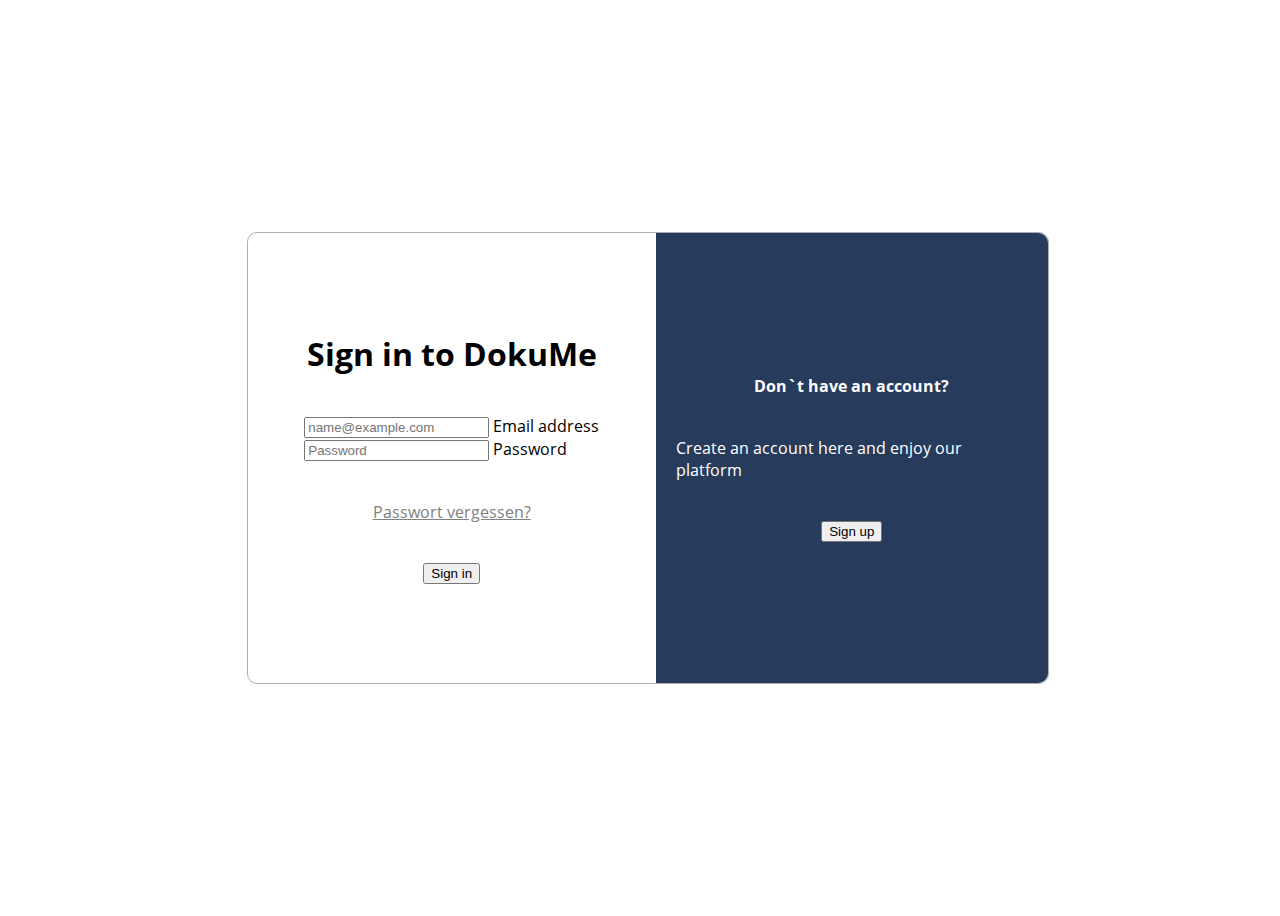
<file: login.html>
<!DOCTYPE html>
<html lang="en">
<head>
  <meta charset="UTF-8">
  <meta http-equiv="X-UA-Compatible" content="IE=edge">
  <meta name="viewport" content="width=device-width, initial-scale=1.0">
  <title>DokuMe</title>
  <link href="https://cdn.jsdelivr.net/npm/bootstrap@5.0.2/dist/css/bootstrap.min.css" rel="stylesheet" integrity="sha384-EVSTQN3/azprG1Anm3QDgpJLIm9Nao0Yz1ztcQTwFspd3yD65VohhpuuCOmLASjC" crossorigin="anonymous">
  <link rel="stylesheet" href="websiteNEWASSETS/fonts/Open_Sans/OpenSans.css">
  
  <style>
    body {
      font-family: 'Open Sans';
      display: flex; 
      width: 100%;
      height: 100vh;
      justify-content: center;
      align-items: center;
    }
    h1 {
      font-weight: bold;
    }
    .loginDIV {
      display: flex;
      border: 1px solid #ADADAD;
      border-radius: 10px;
      height: 50vh;
      width: 70%;
      max-width: 800px;
    }
    .loginDIV > * {
      display: flex;
      flex-direction: column;
      align-items: center;
      justify-content: center;
      padding: 20px;
      flex-grow: 1;
    }
    .loginDIV > div > *, .fg > * {
      margin: 20px;
    }
    .loginDIV > div:nth-child(2) {
      position: relative;
      background-color: #273B5D;
      border-top-right-radius: 10px;
      border-bottom-right-radius: 10px;
      color: #fff;
      width: 40%;
      background-image: url(https://dokume.net/websiteNEWASSETS/img/index/index_1.jpg);
      background-size: cover;
      background-position: center;
    }
    .bg, .fg {
      position: absolute;
      width: 100%;
      height: 100%;
      background-color: #273B5D;
      border-top-right-radius: 10px;
      border-bottom-right-radius: 10px;
      opacity: .5;
    }
    .fg {
      opacity: 1;
      background-color: transparent;
      padding: 20px;
      display: flex;
      flex-direction: column;
      align-items: center;
      justify-content: center;
    }
    .fg h4 {
      text-align: center;
    }
    a {
      color: grey;
    }
    .form-floating>label {
      left: 5px;
    }
    @media (max-width: 1000px) {
      .loginDIV {
        flex-direction: column;
        height: auto;
      }
      .loginDIV > div:nth-child(2), .bg, .fg {
        width: 100%;
        min-height: 200px;
        border-top-right-radius: 0;
        border-bottom-left-radius: 10px;
      }
    }
  </style>
</head>
<body>

  <div class="loginDIV">
    <div>
      <h1>Sign in to DokuMe</h1>

      <div class="row">
      <div class="form-floating mb-3">
        <input type="email" class="form-control" id="floatingInput" placeholder="name@example.com">
        <label for="floatingInput">Email address</label>
      </div>
      <div class="form-floating">
        <input type="password" class="form-control" id="floatingPassword" placeholder="Password">
        <label for="floatingPassword">Password</label>
      </div>
    </div>

      <a href="passwordReset.php">Passwort vergessen?</a>

      <button class="btn btn-dark btn-lg">Sign in</button>
    </div>
    <div>
      <div class="bg"></div>
      <div class="fg">
        <h4>Don`t have an account?</h4>
        <p>Create an account here and enjoy our platform</p>
        <button class="btn btn-light">Sign up</button>
      </div>
    </div>
  </div>
  
</body>
</html>
</file>
<file: websiteNEWASSETS/fonts/Open_Sans/OpenSans.css>
/* open-sans-300 - latin */
@font-face {
  font-family: 'Open Sans';
  font-style: normal;
  font-weight: 300;
  src: url('./open-sans-v20-latin-300.eot'); /* IE9 Compat Modes */
  src: local(''),
       url('./open-sans-v20-latin-300.eot?#iefix') format('embedded-opentype'), /* IE6-IE8 */
       url('./open-sans-v20-latin-300.woff2') format('woff2'), /* Super Modern Browsers */
       url('./open-sans-v20-latin-300.woff') format('woff'), /* Modern Browsers */
       url('./open-sans-v20-latin-300.ttf') format('truetype'), /* Safari, Android, iOS */
       url('./open-sans-v20-latin-300.svg#OpenSans') format('svg'); /* Legacy iOS */
}
/* open-sans-300italic - latin */
@font-face {
  font-family: 'Open Sans';
  font-style: italic;
  font-weight: 300;
  src: url('./open-sans-v20-latin-300italic.eot'); /* IE9 Compat Modes */
  src: local(''),
       url('./open-sans-v20-latin-300italic.eot?#iefix') format('embedded-opentype'), /* IE6-IE8 */
       url('./open-sans-v20-latin-300italic.woff2') format('woff2'), /* Super Modern Browsers */
       url('./open-sans-v20-latin-300italic.woff') format('woff'), /* Modern Browsers */
       url('./open-sans-v20-latin-300italic.ttf') format('truetype'), /* Safari, Android, iOS */
       url('./open-sans-v20-latin-300italic.svg#OpenSans') format('svg'); /* Legacy iOS */
}
/* open-sans-regular - latin */
@font-face {
  font-family: 'Open Sans';
  font-style: normal;
  font-weight: 400;
  src: url('./open-sans-v20-latin-regular.eot'); /* IE9 Compat Modes */
  src: local(''),
       url('./open-sans-v20-latin-regular.eot?#iefix') format('embedded-opentype'), /* IE6-IE8 */
       url('./open-sans-v20-latin-regular.woff2') format('woff2'), /* Super Modern Browsers */
       url('./open-sans-v20-latin-regular.woff') format('woff'), /* Modern Browsers */
       url('./open-sans-v20-latin-regular.ttf') format('truetype'), /* Safari, Android, iOS */
       url('./open-sans-v20-latin-regular.svg#OpenSans') format('svg'); /* Legacy iOS */
}
/* open-sans-italic - latin */
@font-face {
  font-family: 'Open Sans';
  font-style: italic;
  font-weight: 400;
  src: url('./open-sans-v20-latin-italic.eot'); /* IE9 Compat Modes */
  src: local(''),
       url('./open-sans-v20-latin-italic.eot?#iefix') format('embedded-opentype'), /* IE6-IE8 */
       url('./open-sans-v20-latin-italic.woff2') format('woff2'), /* Super Modern Browsers */
       url('./open-sans-v20-latin-italic.woff') format('woff'), /* Modern Browsers */
       url('./open-sans-v20-latin-italic.ttf') format('truetype'), /* Safari, Android, iOS */
       url('./open-sans-v20-latin-italic.svg#OpenSans') format('svg'); /* Legacy iOS */
}
/* open-sans-600 - latin */
@font-face {
  font-family: 'Open Sans';
  font-style: normal;
  font-weight: 600;
  src: url('./open-sans-v20-latin-600.eot'); /* IE9 Compat Modes */
  src: local(''),
       url('./open-sans-v20-latin-600.eot?#iefix') format('embedded-opentype'), /* IE6-IE8 */
       url('./open-sans-v20-latin-600.woff2') format('woff2'), /* Super Modern Browsers */
       url('./open-sans-v20-latin-600.woff') format('woff'), /* Modern Browsers */
       url('./open-sans-v20-latin-600.ttf') format('truetype'), /* Safari, Android, iOS */
       url('./open-sans-v20-latin-600.svg#OpenSans') format('svg'); /* Legacy iOS */
}
/* open-sans-600italic - latin */
@font-face {
  font-family: 'Open Sans';
  font-style: italic;
  font-weight: 600;
  src: url('./open-sans-v20-latin-600italic.eot'); /* IE9 Compat Modes */
  src: local(''),
       url('./open-sans-v20-latin-600italic.eot?#iefix') format('embedded-opentype'), /* IE6-IE8 */
       url('./open-sans-v20-latin-600italic.woff2') format('woff2'), /* Super Modern Browsers */
       url('./open-sans-v20-latin-600italic.woff') format('woff'), /* Modern Browsers */
       url('./open-sans-v20-latin-600italic.ttf') format('truetype'), /* Safari, Android, iOS */
       url('./open-sans-v20-latin-600italic.svg#OpenSans') format('svg'); /* Legacy iOS */
}
/* open-sans-700 - latin */
@font-face {
  font-family: 'Open Sans';
  font-style: normal;
  font-weight: 700;
  src: url('./open-sans-v20-latin-700.eot'); /* IE9 Compat Modes */
  src: local(''),
       url('./open-sans-v20-latin-700.eot?#iefix') format('embedded-opentype'), /* IE6-IE8 */
       url('./open-sans-v20-latin-700.woff2') format('woff2'), /* Super Modern Browsers */
       url('./open-sans-v20-latin-700.woff') format('woff'), /* Modern Browsers */
       url('./open-sans-v20-latin-700.ttf') format('truetype'), /* Safari, Android, iOS */
       url('./open-sans-v20-latin-700.svg#OpenSans') format('svg'); /* Legacy iOS */
}
/* open-sans-700italic - latin */
@font-face {
  font-family: 'Open Sans';
  font-style: italic;
  font-weight: 700;
  src: url('./open-sans-v20-latin-700italic.eot'); /* IE9 Compat Modes */
  src: local(''),
       url('./open-sans-v20-latin-700italic.eot?#iefix') format('embedded-opentype'), /* IE6-IE8 */
       url('./open-sans-v20-latin-700italic.woff2') format('woff2'), /* Super Modern Browsers */
       url('./open-sans-v20-latin-700italic.woff') format('woff'), /* Modern Browsers */
       url('./open-sans-v20-latin-700italic.ttf') format('truetype'), /* Safari, Android, iOS */
       url('./open-sans-v20-latin-700italic.svg#OpenSans') format('svg'); /* Legacy iOS */
}
/* open-sans-800 - latin */
@font-face {
  font-family: 'Open Sans';
  font-style: normal;
  font-weight: 800;
  src: url('./open-sans-v20-latin-800.eot'); /* IE9 Compat Modes */
  src: local(''),
       url('./open-sans-v20-latin-800.eot?#iefix') format('embedded-opentype'), /* IE6-IE8 */
       url('./open-sans-v20-latin-800.woff2') format('woff2'), /* Super Modern Browsers */
       url('./open-sans-v20-latin-800.woff') format('woff'), /* Modern Browsers */
       url('./open-sans-v20-latin-800.ttf') format('truetype'), /* Safari, Android, iOS */
       url('./open-sans-v20-latin-800.svg#OpenSans') format('svg'); /* Legacy iOS */
}
/* open-sans-800italic - latin */
@font-face {
  font-family: 'Open Sans';
  font-style: italic;
  font-weight: 800;
  src: url('./open-sans-v20-latin-800italic.eot'); /* IE9 Compat Modes */
  src: local(''),
       url('./open-sans-v20-latin-800italic.eot?#iefix') format('embedded-opentype'), /* IE6-IE8 */
       url('./open-sans-v20-latin-800italic.woff2') format('woff2'), /* Super Modern Browsers */
       url('./open-sans-v20-latin-800italic.woff') format('woff'), /* Modern Browsers */
       url('./open-sans-v20-latin-800italic.ttf') format('truetype'), /* Safari, Android, iOS */
       url('./open-sans-v20-latin-800italic.svg#OpenSans') format('svg'); /* Legacy iOS */
}
</file>
